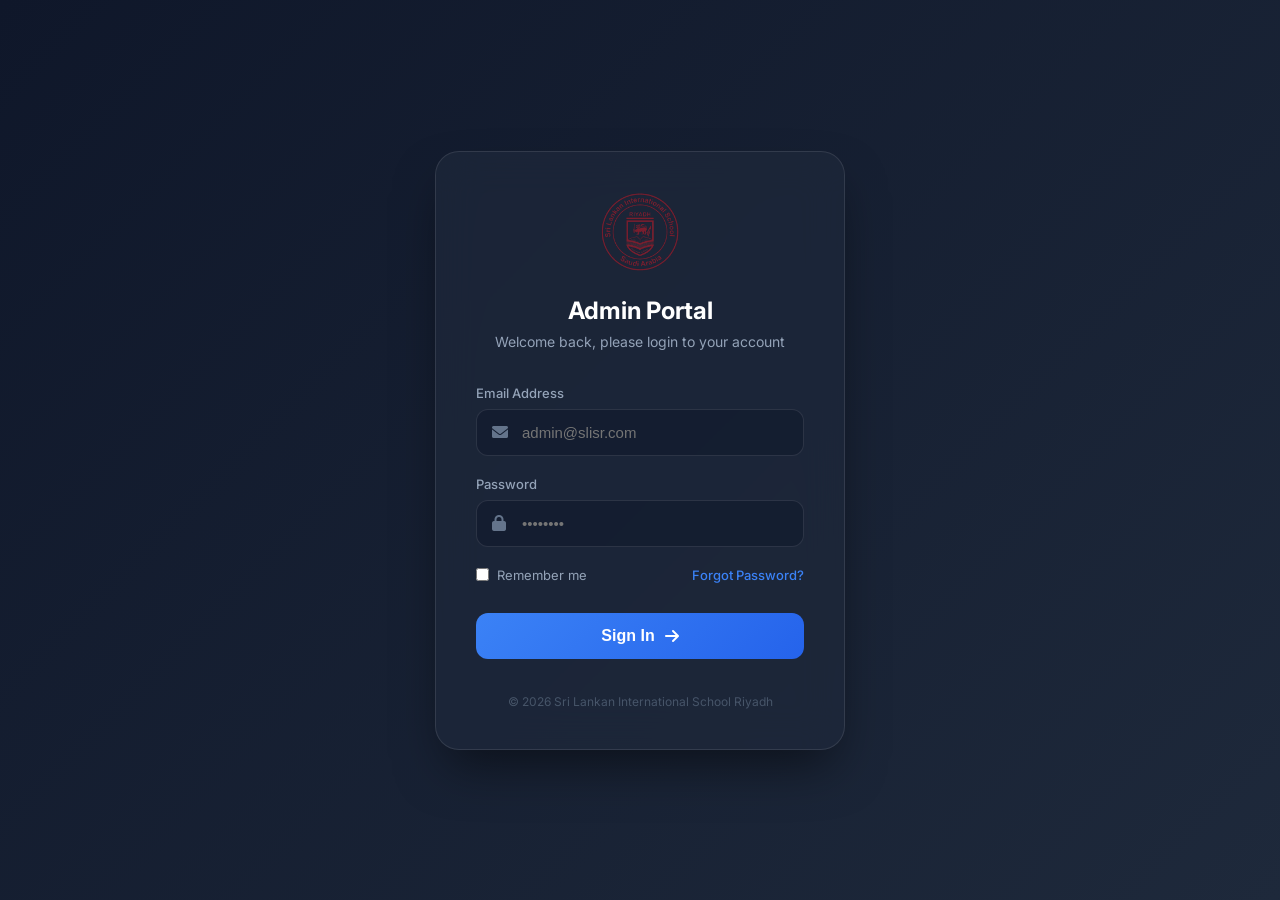
<file: admin-login.html>
<!DOCTYPE html>
<html lang="en">
<head>
    <meta charset="UTF-8">
    <meta name="viewport" content="width=device-width, initial-scale=1.0">
    <title>Admin Login - SLISR</title>
    <link rel="stylesheet" href="admin-login.css">
    <link rel="preconnect" href="https://fonts.googleapis.com">
    <link rel="preconnect" href="https://fonts.gstatic.com" crossorigin>
    <link href="https://fonts.googleapis.com/css2?family=Inter:wght@300;400;500;600;700&display=swap" rel="stylesheet">
    <link rel="stylesheet" href="https://cdnjs.cloudflare.com/ajax/libs/font-awesome/6.0.0/css/all.min.css">
    <link rel="stylesheet" href="mobile.css">
</head>
<body>
    <div class="login-container">
        <div class="login-card">
            <div class="login-header">
                <img src="school-logo.png" alt="SLISR Logo" class="login-logo">
                <h1>Admin Portal</h1>
                <p>Welcome back, please login to your account</p>
            </div>
            <form id="loginForm">
                <div class="form-group">
                    <label for="email">Email Address</label>
                    <div class="input-wrapper">
                        <i class="fas fa-envelope"></i>
                        <input type="email" id="email" placeholder="admin@slisr.com" required>
                    </div>
                </div>
                <div class="form-group">
                    <label for="password">Password</label>
                    <div class="input-wrapper">
                        <i class="fas fa-lock"></i>
                        <input type="password" id="password" placeholder="••••••••" required>
                    </div>
                </div>
                <div class="form-options">
                    <label class="remember-me">
                        <input type="checkbox"> Remember me
                    </label>
                    <a href="#" class="forgot-pwd">Forgot Password?</a>
                </div>
                <button type="submit" class="login-btn">
                    <span>Sign In</span>
                    <i class="fas fa-arrow-right"></i>
                </button>
            </form>
            <div class="login-footer">
                <p>&copy; 2026 Sri Lankan International School Riyadh</p>
            </div>
        </div>
    </div>
    <script src="admin-login.js"></script>
</body>
</html>
</file>
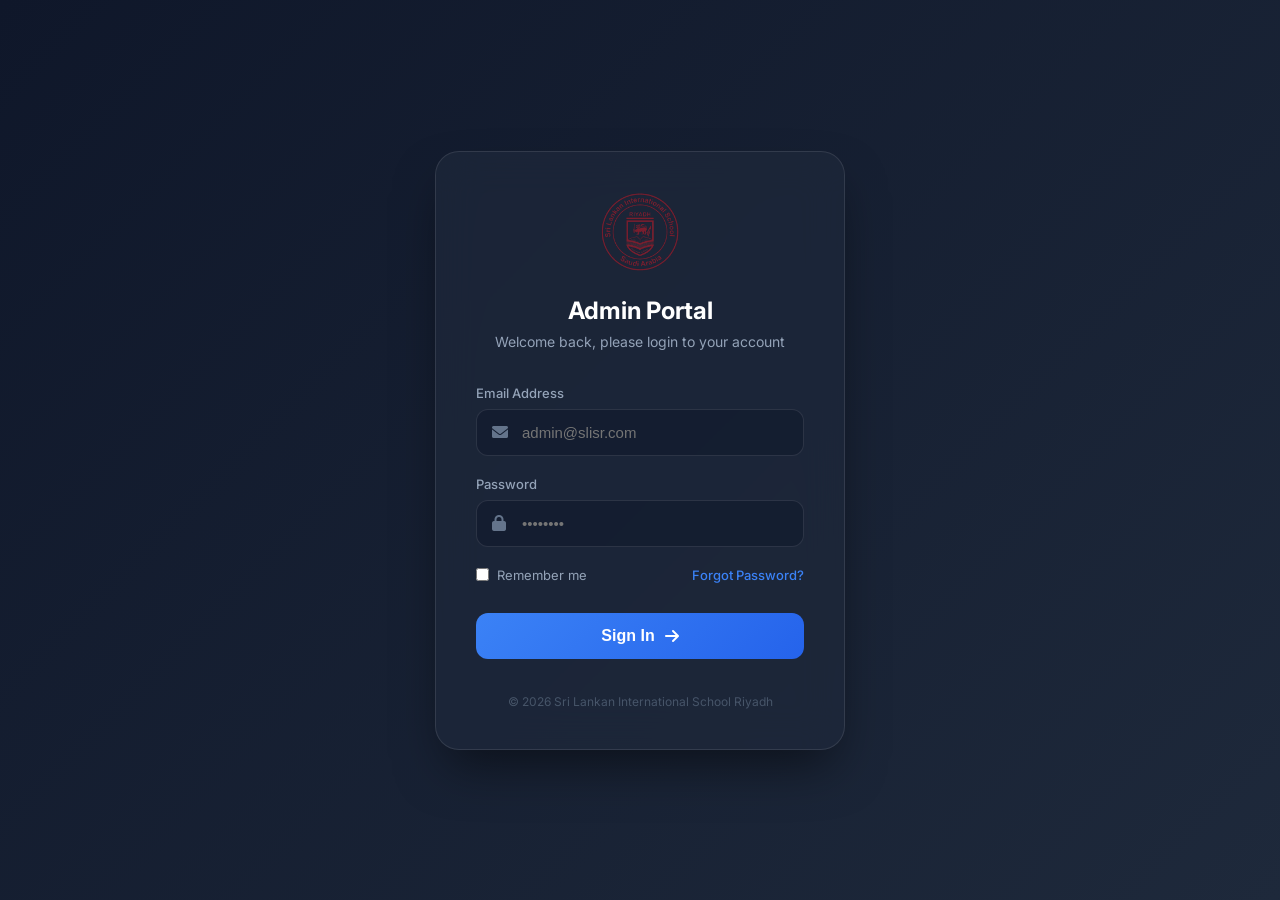
<file: admin.html>
<!DOCTYPE html>
<html lang="en">
<head>
    <meta charset="UTF-8">
    <meta name="viewport" content="width=device-width, initial-scale=1.0">
    <title>Dashboard - SLISR Admin</title>
    <link rel="stylesheet" href="admin.css?v=2">
    <link rel="preconnect" href="https://fonts.googleapis.com">
    <link rel="preconnect" href="https://fonts.gstatic.com" crossorigin>
    <link href="https://fonts.googleapis.com/css2?family=Inter:wght@300;400;500;600;700&display=swap" rel="stylesheet">
    <link rel="stylesheet" href="https://cdnjs.cloudflare.com/ajax/libs/font-awesome/6.0.0/css/all.min.css">
    <link rel="stylesheet" href="mobile.css">
    <!-- Microsoft OneDrive SDK -->
    <script type="text/javascript" src="https://js.live.net/v7.2/OneDrive.js"></script>
</head>
<body>
    <!-- Security Check Script -->
    <script>
        if (localStorage.getItem('adminLoggedIn') !== 'true') {
            window.location.href = 'admin-login.html';
        }
    </script>

    <div class="admin-layout">
        <!-- Sidebar -->
        <aside class="sidebar">
            <div class="sidebar-header">
                <img src="school-logo.png" alt="SLISR Logo" class="sidebar-logo">
                <div>
                    <span class="brand-text">SLISR Admin</span>
                    <span class="brand-sub">Management Portal</span>
                </div>
            </div>
            <nav class="sidebar-nav">
                <a href="#" class="nav-item active" data-section="overview">
                    <i class="fas fa-chart-line"></i>
                    <span>Overview</span>
                </a>
                
                <a href="#" class="nav-item" data-section="applications">
                    <i class="fas fa-file-signature"></i>
                    <span>Applications</span>
                    <span class="badge" id="appBadge" style="display:none;">0</span>
                </a>
                <a href="#" class="nav-item" data-section="messages">
                    <i class="fas fa-envelope"></i>
                    <span>Messages</span>
                    <span class="badge">3</span>
                </a>
                <a href="#" class="nav-item" data-section="academics">
                    <i class="fas fa-graduation-cap"></i>
                    <span>Academics</span>
                </a>
                <a href="#" class="nav-item" data-section="news">
                    <i class="fas fa-newspaper"></i>
                    <span>News & Events</span>
                </a>
                <a href="#" class="nav-item" data-section="gallery">
                    <i class="fas fa-images"></i>
                    <span>Gallery</span>
                </a>
            </nav>
            <div class="sidebar-footer">
                <a href="#" class="nav-item" id="logoutBtn" style="margin-bottom:0;">
                    <i class="fas fa-sign-out-alt"></i>
                    <span>Logout</span>
                </a>
            </div>
        </aside>

        <!-- Mobile Top Bar (visible only on mobile) -->
        <div class="admin-topbar" id="adminTopbar">
            <button class="admin-topbar-toggle" id="sidebarToggle" aria-label="Open Menu">
                <i class="fas fa-bars"></i>
            </button>
            <span class="admin-topbar-title">SLISR Admin</span>
        </div>
        <!-- Sidebar overlay for mobile -->
        <div id="sidebarOverlay" style="position:fixed;inset:0;background:rgba(0,0,0,0.5);z-index:1999;display:none;" onclick="closeSidebar()"></div>

        <!-- Main Content -->
        <main class="main-content">
            <header class="content-header">
                <div class="header-left">
                    <h1 id="sectionTitle">Dashboard Overview</h1>
                    <p id="sectionSubtitle">Welcome back, Admin! Here's what's happening today.</p>
                </div>
                <div class="header-right">
                    <button class="action-btn-primary" id="openNewsModalBtn">
                        <i class="fas fa-plus"></i>
                        <span>New Post</span>
                    </button>
                    <div class="user-profile">
                        <img src="https://ui-avatars.com/api/?name=Admin&background=0D8ABC&color=fff" alt="User">
                    </div>
                </div>
            </header>

            <!-- Overview Section -->
            <div id="overviewSection" class="dashboard-section active">
                <div class="stats-grid">
                    <div class="stat-card">
                        <div class="stat-icon blue">
                            <i class="fas fa-users"></i>
                        </div>
                        <div class="stat-details">
                            <h3>Total Visitors</h3>
                            <span class="number">1,284</span>
                            <span class="trend up"><i class="fas fa-arrow-up"></i> 12%</span>
                        </div>
                    </div>
                    <div class="stat-card">
                        <div class="stat-icon green">
                            <i class="fas fa-comment-alt"></i>
                        </div>
                        <div class="stat-details">
                            <h3>New Inquiries</h3>
                            <span class="number">12</span>
                            <span class="trend up"><i class="fas fa-arrow-up"></i> 5%</span>
                        </div>
                    </div>
                    <div class="stat-card">
                        <div class="stat-icon purple">
                            <i class="fas fa-calendar-check"></i>
                        </div>
                        <div class="stat-details">
                            <h3>Active Events</h3>
                            <span class="number">4</span>
                            <span class="trend-neutral">Same as last week</span>
                        </div>
                    </div>
                </div>

                <div class="recent-grid">
                    <div class="recent-card messages-preview">
                        <div class="card-header">
                            <h2>Recent Messages</h2>
                            <a href="#" onclick="switchSection('messages')" class="view-all">View All</a>
                        </div>
                        <div class="message-list-mini" id="miniMessageList">
                            <div class="empty-state">
                                <i class="fas fa-spinner fa-spin"></i>
                                <p>Loading activity...</p>
                            </div>
                        </div>
                    </div>
                    <div class="recent-card updates-preview">
                        <div class="card-header">
                            <h2>System Activity</h2>
                        </div>
                        <div class="activity-timeline">
                            <div class="timeline-item">
                                <span class="time">10:45 AM</span>
                                <p>Gallery updated with "International Day" photos</p>
                            </div>
                            <div class="timeline-item">
                                <span class="time">Yesterday</span>
                                <p>Fee structure for 2026 updated</p>
                            </div>
                        </div>
                    </div>
                </div>
            </div>

            <!-- Messages Section -->
            <div id="messagesSection" class="dashboard-section">
                <div class="messages-layout">
                    <div class="messages-sidebar">
                        <div class="search-box">
                            <i class="fas fa-search"></i>
                            <input type="text" placeholder="Search inquiries...">
                        </div>
                        <div class="inbox-list" id="inboxList">
                            <!-- Messages populated by JS -->
                        </div>
                    </div>
                    <div class="message-viewer" id="messageViewer">
                        <div class="viewer-empty">
                            <i class="fas fa-envelope-open"></i>
                            <p>Select a message to view details</p>
                        </div>
                    </div>
                </div>
            </div>

            
            <!-- Applications Section -->
            <div id="applicationsSection" class="dashboard-section">
                <div class="messages-layout">
                    <div class="messages-sidebar">
                        <div class="search-box">
                            <i class="fas fa-search"></i>
                            <input type="text" placeholder="Search applications...">
                        </div>
                        <div class="inbox-list" id="appList">
                            <!-- Populated by JS -->
                        </div>
                    </div>
                    <div class="message-viewer" id="appViewer">
                        <div class="viewer-empty">
                            <i class="fas fa-file-alt"></i>
                            <p>Select an application to review</p>
                        </div>
                    </div>
                </div>
            </div>

            <!-- Academics Section -->
            <div id="academicsSection" class="dashboard-section">
                <div class="cms-card">
                    <div class="card-header">
                        <h2>Tuition Fees Management</h2>
                        <button class="action-btn-primary" id="addFeeRowBtn">
                            <i class="fas fa-plus"></i> Add Row
                        </button>
                    </div>
                    <div class="table-container">
                        <table class="cms-table" id="feesTable">
                            <thead>
                                <tr>
                                    <th>Grade Level</th>
                                    <th>Admission Fee</th>
                                    <th>Tuition Fee (Annual)</th>
                                    <th>Actions</th>
                                </tr>
                            </thead>
                            <tbody id="feesTableBody">
                                <!-- Loaded from Firestore -->
                            </tbody>
                        </table>
                    </div>
                    <div class="card-footer">
                        <button class="save-btn" id="saveFeesBtn">
                            <i class="fas fa-save"></i> Save Changes
                        </button>
                    </div>
                </div>
            </div>

            <!-- News Section -->
            <div id="newsSection" class="dashboard-section">
                <div class="cms-card">
                    <div class="card-header">
                        <h2>Manage News & Events</h2>
                        <button class="action-btn-primary" onclick="document.getElementById('newsModal').style.display='block'">
                            <i class="fas fa-plus"></i> New Post
                        </button>
                    </div>
                    <div class="news-grid" id="newsManagerGrid">
                        <!-- Loaded from Firestore -->
                    </div>
                </div>
            </div>

            <!-- Gallery Section -->
            <div id="gallerySection" class="dashboard-section">
                <div class="cms-card">
                    <div class="card-header">
                        <h2>Gallery Management</h2>
                        <div class="header-actions" style="display: flex; gap: 8px; flex-wrap: wrap;">
                            <button class="action-btn-primary" id="localUploadBtn" style="background: #10b981; color: white; border: none;">
                                <i class="fas fa-folder-open"></i> Upload from Computer
                            </button>
                            <button class="action-btn-secondary" id="oneDriveBtn" style="background: #0078d4; color: white; border: none;">
                                <i class="fab fa-microsoft"></i> Link OneDrive
                            </button>
                            <button class="action-btn-primary" id="addPhotoBtn">
                                <i class="fas fa-link"></i> Add URL
                            </button>
                        </div>
                        <!-- Hidden file input for local images -->
                        <input type="file" id="galleryFileInput" accept="image/*" style="display:none;" multiple>
                    </div>
                    <div class="gallery-manager-grid" id="galleryManagerGrid">
                        <!-- Loaded from Firestore -->
                    </div>
                </div>
            </div>
        </main>
    </div>

    <!-- News Modal -->
    <div id="newsModal" class="modal">
        <div class="modal-content" style="max-width:680px;">
            <div class="modal-header">
                <div>
                    <h2>Publish News / Event</h2>
                    <p style="font-size:13px;color:#64748b;margin-top:4px;">This post will appear live on the website immediately.</p>
                </div>
                <span class="close" id="closeNewsModal">&times;</span>
            </div>
            <form id="newsForm">
                <div style="display:grid;grid-template-columns:1fr 1fr;gap:16px;">
                    <div class="form-group" style="grid-column:1/-1;">
                        <label for="newsTitle">Post Title *</label>
                        <input type="text" id="newsTitle" placeholder="e.g. Annual Sports Day 2026" required>
                    </div>
                    <div class="form-group">
                        <label for="newsCategory">Category *</label>
                        <select id="newsCategory">
                            <option value="Academic">📚 Academic</option>
                            <option value="Event">🎉 Event</option>
                            <option value="Update">📢 General Update</option>
                            <option value="Achievement">🏆 Achievement</option>
                            <option value="Holiday">📅 Holiday Notice</option>
                        </select>
                    </div>
                    <div class="form-group">
                        <label for="newsDate">Event Date</label>
                        <input type="date" id="newsDate">
                    </div>
                    <div class="form-group" style="grid-column:1/-1;">
                        <label for="newsImage">Cover Image URL <span style="color:#94a3b8;font-weight:400;">(optional)</span></label>
                        <input type="url" id="newsImage" placeholder="https://example.com/image.jpg">
                    </div>
                    <div class="form-group" style="grid-column:1/-1;">
                        <label for="newsDesc">Description *</label>
                        <textarea id="newsDesc" rows="5" placeholder="Write the full news or event details here..." required></textarea>
                    </div>
                </div>
                <div style="display:flex;justify-content:flex-end;gap:12px;margin-top:8px;">
                    <button type="button" id="cancelNewsBtn" style="padding:12px 24px;border:1px solid #e2e8f0;background:#fff;border-radius:10px;font-weight:600;cursor:pointer;font-family:Inter,sans-serif;">Cancel</button>
                    <button type="submit" class="save-btn" style="margin-top:0;">
                        <i class="fas fa-paper-plane"></i> Publish Post
                    </button>
                </div>
            </form>
        </div>
    </div>

    <script type="module" src="admin.js"></script>
</body>
</html>
</file>
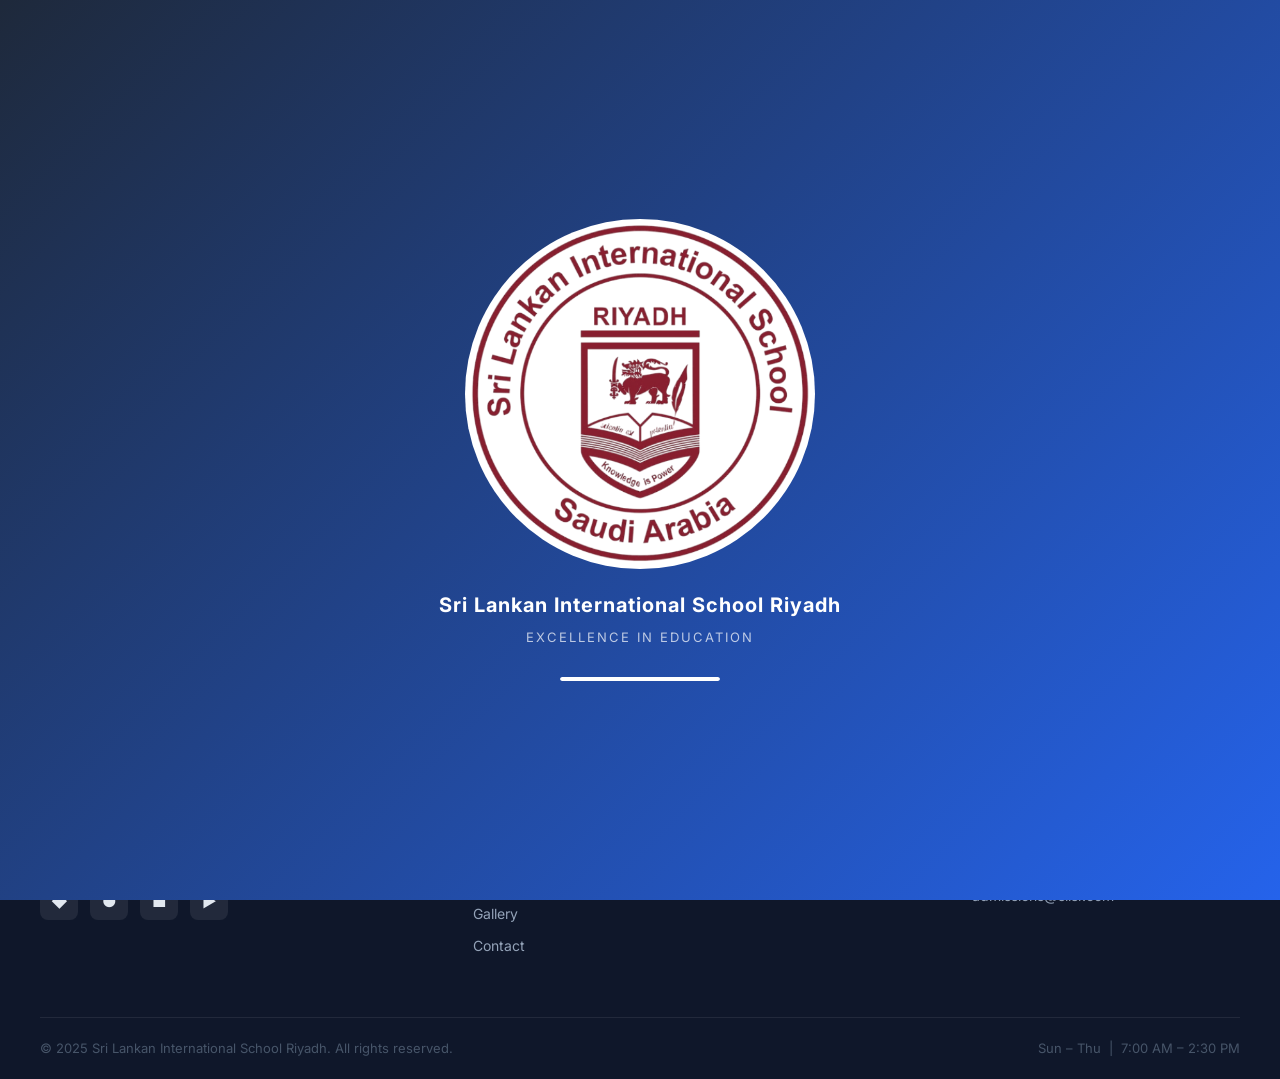
<file: under-construction.html>
<!DOCTYPE html>
<html lang="en">
<head>
    <meta charset="UTF-8">
    <meta name="viewport" content="width=device-width, initial-scale=1.0">
    <title>Coming Soon - Sri Lankan International School Riyadh</title>
    <link rel="stylesheet" href="index.css">
    <link href="https://fonts.googleapis.com/css2?family=Inter:wght@300;400;500;600;700&display=swap" rel="stylesheet">
    <style>
        .construction-hero {
            min-height: 60vh;
            display: flex;
            align-items: center;
            justify-content: center;
            text-align: center;
            padding: 100px 20px;
        }
        .construction-hero h1 { font-size: 48px; margin-bottom: 20px; color: #1e293b; }
        .construction-hero p { font-size: 20px; color: #64748b; max-width: 600px; margin: 0 auto 30px; }
        .return-home-btn { text-decoration: none; padding: 12px 30px; border-radius: 30px; display: inline-block; }
    </style>
    <link rel="stylesheet" href="mobile.css">
</head>
<body>
    <!-- Page Loader -->
    <div class="page-loader" id="pageLoader">
        <img src="school-logo.png" alt="SLISR" class="loader-logo">
        <div class="loader-name">Sri Lankan International School Riyadh</div>
        <div class="loader-tagline">Excellence in Education</div>
        <div class="loader-bar-wrap"><div class="loader-bar"></div></div>
    </div>
    <nav class="navbar">
        <div class="container">
            <div class="nav-wrapper">
                <div class="logo">
                    <img src="school-logo.png" alt="SLISR Logo" class="logo-img">
                </div>
                <div class="nav-links">
                    <a href="index.html">Home</a>
                    <a href="about.html">About</a>
                    <a href="academics.html">Academics</a>
                    <a href="admissions.html">Admissions</a>
                    <a href="campus-life.html">Campus Life</a>
                    <a href="gallery.html">Gallery</a>
                    <a href="contact.html">Contact</a>
                </div>
                <button class="enroll-btn" onclick="window.location.href='admissions.html'">Enroll Now</button>
            </div>
        </div>
    </nav>

    <section class="construction-hero">
        <div class="container">
            <h1>Coming Soon</h1>
            <p>We are actively working on this page to bring you more information. Please check back later!</p>
            <a href="index.html" class="btn btn-primary return-home-btn">Return Home</a>
        </div>
    </section>
    <!-- Footer -->
    <footer class="site-footer">
        <div class="footer-grid">
            <div class="footer-col footer-brand">
                <img src="school-logo.png" alt="SLISR Logo" class="footer-logo">
                <p>Providing quality British curriculum education to the Sri Lankan expatriate community in Riyadh since 1988.</p>
                <div class="footer-social">
                    <a href="#" aria-label="Facebook">&#9670;</a>
                    <a href="#" aria-label="Instagram">&#9679;</a>
                    <a href="#" aria-label="Twitter">&#9632;</a>
                    <a href="#" aria-label="YouTube">&#9654;</a>
                </div>
            </div>
            <div class="footer-col">
                <h4>Quick Links</h4>
                <ul>
                    <li><a href="index.html">Home</a></li>
                    <li><a href="about.html">About Us</a></li>
                    <li><a href="academics.html">Academics</a></li>
                    <li><a href="admissions.html">Admissions</a></li>
                    <li><a href="campus-life.html">Campus Life</a></li>
                    <li><a href="gallery.html">Gallery</a></li>
                    <li><a href="contact.html">Contact</a></li>
                </ul>
            </div>
            <div class="footer-col">
                <h4>Academics</h4>
                <ul>
                    <li><a href="academics.html">Curriculum</a></li>
                    <li><a href="admissions.html#tuition-fees">Tuition &amp; Fees</a></li>
                    <li><a href="admissions.html">Apply Now</a></li>
                    <li><a href="campus-life.html">Extracurriculars</a></li>
                    <li><a href="under-construction.html">Academic Calendar</a></li>
                </ul>
            </div>
            <div class="footer-col">
                <h4>Contact Us</h4>
                <div class="footer-contact-item">
                    <span class="icon">&#128205;</span>
                    <p>An Nasim Al Gharbi, Riyadh 14231, Kingdom of Saudi Arabia</p>
                </div>
                <div class="footer-contact-item">
                    <span class="icon">&#128222;</span>
                    <p>+966 11 234 5678<br>+966 11 234 5679</p>
                </div>
                <div class="footer-contact-item">
                    <span class="icon">&#9993;</span>
                    <p>info@slisr.com<br>admissions@slisr.com</p>
                </div>
            </div>
        </div>
        <div class="footer-bottom">
            <span>&copy; 2025 Sri Lankan International School Riyadh. All rights reserved.</span>
            <span>Sun &ndash; Thu &nbsp;|&nbsp; 7:00 AM &ndash; 2:30 PM</span>
        </div>
    </footer>
    <script>
        // Dismiss page loader after content loads
        window.addEventListener('load', function() {
            setTimeout(function() {
                var loader = document.getElementById('pageLoader');
                if (loader) { loader.classList.add('hidden'); }
            }, 1500);
        });
    </script>
</body>
</html>
</file>
<file: admin-login.css>
/* Admin Login Styles */
* {
    margin: 0;
    padding: 0;
    box-sizing: border-box;
}

body {
    font-family: 'Inter', sans-serif;
    background: linear-gradient(135deg, #0f172a 0%, #1e293b 100%);
    height: 100vh;
    display: flex;
    align-items: center;
    justify-content: center;
    color: #e2e8f0;
    overflow: hidden;
}

.login-container {
    width: 100%;
    max-width: 450px;
    padding: 20px;
}

.login-card {
    background: rgba(30, 41, 59, 0.7);
    -webkit-backdrop-filter: blur(20px);
    backdrop-filter: blur(20px);
    border: 1px solid rgba(255, 255, 255, 0.1);
    border-radius: 24px;
    padding: 40px;
    box-shadow: 0 25px 50px -12px rgba(0, 0, 0, 0.5);
}

.login-header {
    text-align: center;
    margin-bottom: 35px;
}

.login-logo {
    height: 80px;
    margin-bottom: 20px;

    opacity: 0.9;
}

.login-header h1 {
    font-size: 24px;
    font-weight: 700;
    margin-bottom: 8px;
    color: #fff;
}

.login-header p {
    color: #94a3b8;
    font-size: 14px;
}

.form-group {
    margin-bottom: 20px;
}

.form-group label {
    display: block;
    font-size: 13px;
    font-weight: 500;
    color: #94a3b8;
    margin-bottom: 8px;
}

.input-wrapper {
    position: relative;
}

.input-wrapper i {
    position: absolute;
    left: 16px;
    top: 50%;
    transform: translateY(-50%);
    color: #64748b;
    font-size: 16px;
}

.input-wrapper input {
    width: 100%;
    background: rgba(15, 23, 42, 0.5);
    border: 1px solid rgba(255, 255, 255, 0.1);
    border-radius: 12px;
    padding: 14px 16px 14px 45px;
    color: #fff;
    font-size: 15px;
    transition: all 0.3s ease;
}

.input-wrapper input:focus {
    outline: none;
    border-color: #3b82f6;
    background: rgba(15, 23, 42, 0.8);
    box-shadow: 0 0 0 4px rgba(59, 130, 246, 0.15);
}

.form-options {
    display: flex;
    justify-content: space-between;
    align-items: center;
    margin-bottom: 30px;
    font-size: 13px;
}

.remember-me {
    display: flex;
    align-items: center;
    gap: 8px;
    color: #94a3b8;
    cursor: pointer;
}

.forgot-pwd {
    color: #3b82f6;
    text-decoration: none;
    font-weight: 500;
}

.login-btn {
    width: 100%;
    background: linear-gradient(135deg, #3b82f6 0%, #2563eb 100%);
    color: #fff;
    border: none;
    padding: 14px;
    border-radius: 12px;
    font-size: 16px;
    font-weight: 600;
    cursor: pointer;
    display: flex;
    align-items: center;
    justify-content: center;
    gap: 10px;
    transition: all 0.3s ease;
}

.login-btn:hover {
    transform: translateY(-2px);
    box-shadow: 0 10px 20px -5px rgba(37, 99, 235, 0.4);
}

.login-footer {
    margin-top: 35px;
    text-align: center;
    color: #475569;
    font-size: 12px;
}
</file>
<file: mobile.css>
/* =====================================================
   SLISR — Global Mobile Stylesheet
   Applied on ALL pages. Covers 768px + 480px + 360px
   ===================================================== */

/* ── Universal box-model & overflow prevention ──────── */
*, *::before, *::after { box-sizing: border-box; }
html { -webkit-text-size-adjust: 100%; }
body { overflow-x: hidden; }
img, video, iframe { max-width: 100%; height: auto; }

/* ── Container safe zone on small screens ─────────────*/
.container,
.nav-container {
    padding-left: 16px;
    padding-right: 16px;
}

/* Home Page Specific Mobile Fixes */
@media (max-width: 768px) {
    .info-grid {
        grid-template-columns: 1fr !important;
        gap: 20px !important;
        display: grid !important;
    }
}

/* =====================================================
   NAVBAR  (all pages share this structure)
   ===================================================== */
@media (max-width: 768px) {
    /* Navbar base */
    .navbar { position: sticky; top: 0; z-index: 10000; }

    .nav-wrapper {
        position: relative;
        flex-wrap: nowrap;
        padding: 8px 16px;
        gap: 12px;
        z-index: 10001;
    }

    /* Logo sizing */
    .logo-img { height: 52px !important; width: auto; }

    /* Hide desktop links, show hamburger */
    .nav-links {
        display: none !important;
        position: absolute;
        top: 100%;
        left: 0; right: 0;
        background: #ffffff;
        flex-direction: column;
        gap: 0;
        box-shadow: 0 10px 30px rgba(0,0,0,0.15);
        z-index: 9999;
        padding: 12px 0 20px;
        border-top: 1px solid #f1f5f9;
        opacity: 0;
        transform: translateY(-10px);
        transition: opacity 0.3s ease, transform 0.3s ease;
        pointer-events: none;
    }

    .nav-links.active { 
        display: flex !important; 
        opacity: 1;
        transform: translateY(0);
        pointer-events: auto;
    }

    .nav-links a {
        padding: 14px 24px;
        border-bottom: 1px solid #f8fafc;
        font-size: 15px;
        width: 100%;
        display: block;
    }

    /* Move Enroll button inside the menu */
    .nav-links .enroll-btn { margin: 12px 24px 0; display: block; text-align: center; }

    /* Show hamburger */
    .mobile-menu-btn {
        display: flex !important;
        flex-direction: column;
        gap: 5px;
        cursor: pointer;
        padding: 10px;
        margin-left: auto;
        order: 3;
        z-index: 10002;
        background: transparent;
        border: none;
        outline: none;
    }

    .mobile-menu-btn span {
        width: 24px; height: 2.5px;
        background: #1e293b;
        border-radius: 3px;
        transition: 0.3s;
        display: block;
    }

    /* Enroll button in header – hide on mobile to save space */
    .nav-wrapper > .enroll-btn { display: none; }
}

/* =====================================================
   HERO SECTIONS
   ===================================================== */
@media (max-width: 768px) {
    .hero-section,
    .academics-hero,
    .admissions-hero,
    .campus-hero,
    .news-header {
        padding: 60px 16px 50px !important;
        min-height: auto !important;
        background-attachment: scroll !important;
    }

    .hero-title, .hero-title h1 {
        font-size: clamp(26px, 7vw, 38px) !important;
        line-height: 1.2 !important;
    }

    .hero-subtitle {
        font-size: 15px !important;
        line-height: 1.6 !important;
    }
}

@media (max-width: 480px) {
    .hero-title, .hero-title h1 {
        font-size: 26px !important;
    }
}

/* =====================================================
   SECTION TITLES & DESCRIPTIONS
   ===================================================== */
@media (max-width: 768px) {
    .section-title  { font-size: 26px !important; }
    .section-subtitle,
    .section-description { font-size: 15px !important; }
    section { padding: 50px 16px !important; }
    .content-section { padding: 60px 16px !important; }
}

/* =====================================================
   ABOUT PAGE
   ===================================================== */
@media (max-width: 768px) {
    /* Timeline → single column */
    .timeline::before { left: 0 !important; }

    .timeline-item {
        width: 100% !important;
        left: 0 !important;
        padding-left: 28px !important;
        padding-right: 0 !important;
        text-align: left !important;
        margin-bottom: 36px !important;
    }

    .timeline-item:nth-child(odd) .timeline-marker,
    .timeline-item:nth-child(even) .timeline-marker { left: -10px !important; right: auto !important; }

    .timeline-item:nth-child(odd)::after,
    .timeline-item:nth-child(even)::after {
        left: 28px !important; right: auto !important;
        top: -26px !important;
        font-size: 14px !important;
        text-align: left !important;
        width: auto !important;
    }

    /* Stats 2-col */
    .stats-grid { grid-template-columns: 1fr 1fr !important; gap: 24px !important; }
    .stat-number { font-size: 36px !important; }

    /* Mission/Vision cards stack */
    .mission-vision-grid { grid-template-columns: 1fr !important; gap: 20px !important; }

    /* Loader logo smaller on phone */
    .loader-logo { width: 140px !important; height: 140px !important; }
    .loader-bar { animation-duration: 0.8s !important; } /* Snap faster on phone */
}

@media (max-width: 480px) {
    .stats-grid { grid-template-columns: 1fr 1fr !important; gap: 16px !important; }
    .stat-number { font-size: 30px !important; }
}

/* =====================================================
   ACADEMICS PAGE
   ===================================================== */
@media (max-width: 768px) {
    .curriculum-grid {
        grid-template-columns: 1fr !important;
        gap: 18px !important;
    }

    .awards-showcase {
        flex-direction: column !important;
        align-items: stretch !important;
        gap: 18px !important;
    }

    .award-card, .premium-award {
        max-width: 100% !important;
        transform: none !important;
        min-height: auto !important;
    }

    .premium-award:hover,
    .award-card:hover { transform: translateY(-4px) !important; }

    .awards-title { font-size: 26px !important; }
    .awards-subtitle { font-size: 15px !important; }
}

@media (max-width: 480px) {
    .curriculum-card { padding: 28px 20px !important; }
}

/* =====================================================
   ADMISSIONS PAGE
   ===================================================== */
@media (max-width: 768px) {
    .fees-cards {
        grid-template-columns: 1fr !important;
        max-width: 420px !important;
        margin: 0 auto !important;
    }

    .fee-card.featured { transform: scale(1) !important; }
    .fee-card.featured.visible { transform: scale(1) !important; }
    .fee-amount { font-size: 32px !important; }

    .inquiry-wrapper {
        flex-direction: column !important;
        gap: 24px !important;
    }

    .inquiry-form-container {
        padding: 24px 20px !important;
    }

    .process-timeline::before { left: 20px !important; }
    .step-number { width: 42px !important; height: 42px !important; font-size: 18px !important; }
}

/* =====================================================
   CAMPUS LIFE PAGE
   ===================================================== */
@media (max-width: 768px) {
    .clubs-grid {
        grid-template-columns: 1fr 1fr !important;
        gap: 16px !important;
    }

    .club-card { padding: 24px 16px !important; }
    .club-icon { font-size: 36px !important; }

    .facilities-grid {
        grid-template-columns: 1fr !important;
        gap: 20px !important;
    }

    .facility-card { flex-direction: column !important; }
    .facility-image { width: 100% !important; height: 100px !important; font-size: 36px !important; }

    .testimonials-container { grid-template-columns: 1fr !important; }
    .testimonial-card { padding: 24px !important; }
}

@media (max-width: 480px) {
    .clubs-grid { grid-template-columns: 1fr !important; }
}

/* =====================================================
   NEWS & EVENTS PAGE
   ===================================================== */
@media (max-width: 768px) {
    .news-grid {
        grid-template-columns: 1fr !important;
        gap: 18px !important;
    }

    .news-filter {
        gap: 8px !important;
        margin-bottom: 32px !important;
    }

    .filter-btn { padding: 8px 14px !important; font-size: 12px !important; }

    .post-modal-body { padding: 20px !important; }
    .post-modal-title { font-size: 20px !important; }
    .post-modal-img { height: 180px !important; }
}

/* =====================================================
   GALLERY PAGE
   ===================================================== */
@media (max-width: 768px) {
    .gallery-grid { grid-template-columns: 1fr !important; gap: 16px !important; }
    .social-grid { grid-template-columns: 1fr !important; gap: 16px !important; }
    .hero-title { font-size: 30px !important; }
}

@media (max-width: 480px) {
    .gallery-filters { gap: 8px !important; }
}

/* =====================================================
   CONTACT PAGE
   ===================================================== */
@media (max-width: 900px) {
    .contact-wrapper,
    .contact-layout { flex-direction: column !important; gap: 24px !important; }

    .contact-info,
    .contact-form-container { width: 100% !important; }
}

@media (max-width: 600px) {
    .contact-card { padding: 20px !important; }
}

/* =====================================================
   FOOTER (shared across all pages)
   ===================================================== */
@media (max-width: 768px) {
    .footer-grid {
        grid-template-columns: 1fr 1fr !important;
        gap: 28px !important;
    }

    .footer-brand { grid-column: 1 / -1; }
    .footer-logo { height: 60px !important; }
}

@media (max-width: 480px) {
    .footer-grid { grid-template-columns: 1fr !important; gap: 24px !important; }
    .footer-bottom { flex-direction: column !important; text-align: center !important; gap: 6px !important; }
}

/* =====================================================
   ADMIN PANEL — Mobile
   ===================================================== */
@media (max-width: 768px) {
    /* Hide sidebar, show a top hamburger bar instead */
    .sidebar {
        transform: translateX(-100%);
        transition: transform 0.3s ease;
        z-index: 2000;
        box-shadow: 4px 0 30px rgba(0,0,0,0.3);
    }

    .sidebar.mobile-open { transform: translateX(0); }

    .main-content {
        margin-left: 0 !important;
        padding: 20px 16px !important;
    }

    /* Mobile toggle button */
    .admin-topbar {
        display: flex;
        align-items: center;
        gap: 14px;
        background: #0f172a;
        padding: 14px 16px;
        position: sticky;
        top: 0;
        z-index: 1000;
    }

    .admin-topbar-toggle {
        background: none;
        border: none;
        color: #fff;
        font-size: 22px;
        cursor: pointer;
        padding: 4px;
    }

    .admin-topbar-title {
        color: #fff;
        font-weight: 700;
        font-size: 16px;
    }

    /* Stats single col */
    .stats-grid { grid-template-columns: 1fr !important; gap: 16px !important; }

    /* Recent grid stack */
    .recent-grid { grid-template-columns: 1fr !important; gap: 16px !important; }

    /* Messages layout stack */
    .messages-layout {
        grid-template-columns: 1fr !important;
        height: auto !important;
        border-radius: 16px !important;
    }

    .messages-sidebar { max-height: 320px; }

    /* News grid single col */
    .news-grid,
    .gallery-manager-grid { grid-template-columns: 1fr !important; gap: 14px !important; }

    /* Fees table scrollable */
    .table-container { overflow-x: auto !important; }

    /* Content header */
    .content-header { flex-direction: column !important; align-items: flex-start !important; gap: 12px !important; }

    /* Modal full screen on mobile */
    .modal-content {
        margin: 0 !important;
        border-radius: 16px 16px 0 0 !important;
        position: fixed !important;
        bottom: 0 !important;
        left: 0 !important; right: 0 !important;
        max-width: 100% !important;
        max-height: 92vh !important;
        overflow-y: auto !important;
        padding: 24px 20px !important;
    }

    .modal {
        align-items: flex-end !important;
    }
}

@media (max-width: 480px) {
    .stat-card { padding: 18px !important; }
    .stat-details .number { font-size: 24px !important; }
    .recent-card, .cms-card { padding: 18px !important; }
}

/* =====================================================
   ENROLL PAGE
   ===================================================== */
@media (max-width: 768px) {
    .enroll-form-wrapper,
    .enrollment-card { padding: 24px 16px !important; }

    .form-row,
    .form-grid { grid-template-columns: 1fr !important; }
}

/* =====================================================
   UTILITY: Prevent horizontal scroll globally
   ===================================================== */
@media (max-width: 768px) {
    main, section, header, footer, nav, article { max-width: 100vw; }
}
</file>
<file: admin.css>
/* ============================================
   SLISR Admin Dashboard - Premium UI v3
   ============================================ */

/* CSS Variables */
:root {
    --sidebar-width: 270px;
    --primary: #2563eb;
    --primary-dark: #1d4ed8;
    --primary-glow: rgba(37, 99, 235, 0.25);
    --dark: #0f172a;
    --dark-2: #1e293b;
    --text-primary: #0f172a;
    --text-secondary: #64748b;
    --text-muted: #94a3b8;
    --border: rgba(0, 0, 0, 0.07);
    --surface: #ffffff;
    --bg: #f1f5f9;
    --success: #10b981;
    --danger: #ef4444;
    --warning: #f59e0b;
    --sidebar-text: rgba(255,255,255,0.7);
    --sidebar-text-active: #ffffff;
    --radius-sm: 10px;
    --radius-md: 16px;
    --radius-lg: 24px;
    --shadow-sm: 0 2px 8px rgba(0,0,0,0.06);
    --shadow-md: 0 8px 24px rgba(0,0,0,0.08);
    --shadow-lg: 0 20px 50px rgba(0,0,0,0.12);
}

/* Reset */
*, *::before, *::after {
    margin: 0; padding: 0;
    box-sizing: border-box;
}

body {
    font-family: 'Inter', -apple-system, BlinkMacSystemFont, sans-serif;
    background: var(--bg);
    color: var(--text-primary);
    overflow-x: hidden;
    line-height: 1.6;
}

/* ——— LAYOUT ——— */
.admin-layout {
    display: flex;
    min-height: 100vh;
}

.admin-topbar {
    display: none; /* Hidden on desktop by default */
}

/* ——— SIDEBAR ——— */
.sidebar {
    width: var(--sidebar-width);
    background: linear-gradient(180deg, #0f172a 0%, #1e293b 100%);
    color: #fff;
    position: fixed;
    height: 100vh;
    display: flex;
    flex-direction: column;
    z-index: 1001;
    transition: transform 0.3s cubic-bezier(0.4, 0, 0.2, 1);
    border-right: 1px solid rgba(255,255,255,0.04);
}

.sidebar::before {
    content: '';
    position: absolute;
    top: 0; left: 0; right: 0;
    height: 1px;
    background: linear-gradient(90deg, transparent, rgba(37, 99, 235, 0.5), transparent);
}

.sidebar-header {
    padding: 28px 24px;
    display: flex;
    align-items: center;
    gap: 14px;
    border-bottom: 1px solid rgba(255,255,255,0.06);
}

.sidebar-logo {
    height: 44px;
    width: 44px;
    object-fit: contain;
    border-radius: 10px;
    background: rgba(255,255,255,0.07);
    padding: 4px;
    flex-shrink: 0;
}

.brand-text {
    font-weight: 700;
    font-size: 16px;
    letter-spacing: 0.3px;
    color: #fff;
    line-height: 1.2;
}

.brand-sub {
    font-size: 11px;
    color: var(--text-muted);
    font-weight: 400;
    letter-spacing: 0.5px;
    display: block;
    margin-top: 2px;
}

.sidebar-nav {
    padding: 24px 12px;
    flex: 1;
    overflow-y: auto;
}

.nav-section-label {
    font-size: 10px;
    font-weight: 600;
    letter-spacing: 1.2px;
    text-transform: uppercase;
    color: rgba(255,255,255,0.25);
    padding: 16px 12px 8px;
}

.nav-item {
    display: flex;
    align-items: center;
    gap: 13px;
    padding: 12px 16px;
    color: var(--sidebar-text);
    text-decoration: none;
    border-radius: var(--radius-sm);
    margin-bottom: 4px;
    transition: all 0.25s ease;
    font-size: 14px;
    font-weight: 500;
    position: relative;
    cursor: pointer;
}

.nav-item i {
    font-size: 16px;
    width: 20px;
    text-align: center;
    flex-shrink: 0;
    opacity: 0.7;
    transition: opacity 0.2s ease;
}

.nav-item:hover {
    background: rgba(255,255,255,0.06);
    color: var(--sidebar-text-active);
    transform: translateX(3px);
}

.nav-item:hover i { opacity: 1; }

.nav-item.active {
    background: linear-gradient(135deg, rgba(37,99,235,0.3) 0%, rgba(37,99,235,0.15) 100%);
    color: var(--sidebar-text-active);
    border: 1px solid rgba(37,99,235,0.25);
}

.nav-item.active i { opacity: 1; color: #60a5fa; }

.nav-item.active::before {
    content: '';
    position: absolute;
    left: 0; top: 50%;
    transform: translateY(-50%);
    width: 3px; height: 20px;
    background: linear-gradient(180deg, #60a5fa, #2563eb);
    border-radius: 0 4px 4px 0;
}

.badge {
    background: #ef4444;
    color: #fff;
    font-size: 10px;
    font-weight: 700;
    padding: 2px 7px;
    border-radius: 20px;
    margin-left: auto;
    min-width: 20px;
    text-align: center;
    animation: badgePop 0.3s ease;
}

@keyframes badgePop {
    0% { transform: scale(0); }
    70% { transform: scale(1.2); }
    100% { transform: scale(1); }
}

.nav-divider {
    height: 1px;
    background: rgba(255,255,255,0.06);
    margin: 12px 12px;
}

.sidebar-footer {
    padding: 16px 12px;
    border-top: 1px solid rgba(255,255,255,0.06);
}

/* ——— MAIN CONTENT ——— */
.main-content {
    flex: 1;
    margin-left: var(--sidebar-width);
    padding: 36px 40px;
    min-height: 100vh;
}

/* ——— CONTENT HEADER ——— */
.content-header {
    display: flex;
    justify-content: space-between;
    align-items: center;
    margin-bottom: 36px;
    padding-bottom: 24px;
    border-bottom: 1px solid var(--border);
}

.header-left h1 {
    font-size: 26px;
    font-weight: 700;
    color: var(--text-primary);
    margin-bottom: 4px;
    letter-spacing: -0.3px;
}

.header-left p {
    color: var(--text-secondary);
    font-size: 14px;
}

.header-right {
    display: flex;
    align-items: center;
    gap: 16px;
}

/* ——— BUTTONS ——— */
.action-btn-primary {
    background: linear-gradient(135deg, var(--primary) 0%, var(--primary-dark) 100%);
    color: #fff;
    border: none;
    padding: 11px 22px;
    border-radius: var(--radius-sm);
    font-weight: 600;
    font-size: 14px;
    display: flex;
    align-items: center;
    gap: 8px;
    cursor: pointer;
    box-shadow: 0 4px 14px var(--primary-glow);
    transition: all 0.25s ease;
    font-family: 'Inter', sans-serif;
}

.action-btn-primary:hover {
    transform: translateY(-2px);
    box-shadow: 0 8px 20px var(--primary-glow);
}

.action-btn-primary:active {
    transform: translateY(0);
}

.save-btn {
    background: linear-gradient(135deg, var(--primary) 0%, var(--primary-dark) 100%);
    color: #fff;
    border: none;
    padding: 12px 28px;
    border-radius: var(--radius-sm);
    font-weight: 600;
    cursor: pointer;
    transition: all 0.25s ease;
    box-shadow: 0 4px 14px var(--primary-glow);
    font-family: 'Inter', sans-serif;
    font-size: 14px;
}

.save-btn:hover {
    transform: translateY(-2px);
    box-shadow: 0 8px 20px var(--primary-glow);
}

.action-btn, .btn-delete {
    padding: 7px 14px;
    border-radius: 8px;
    font-size: 13px;
    font-weight: 600;
    cursor: pointer;
    border: none;
    transition: all 0.2s ease;
    font-family: 'Inter', sans-serif;
}

.btn-delete {
    background: #fef2f2;
    color: var(--danger);
}

.btn-delete:hover {
    background: #fee2e2;
    transform: scale(1.05);
}

.reply-btn {
    background: var(--dark-2);
    color: #fff;
    border: none;
    padding: 10px 20px;
    border-radius: var(--radius-sm);
    font-weight: 600;
    font-size: 13px;
    cursor: pointer;
    display: inline-flex;
    align-items: center;
    gap: 8px;
    transition: all 0.25s ease;
}

.reply-btn:hover {
    background: var(--dark);
    transform: translateY(-1px);
}

.archive-btn {
    background: #f1f5f9;
    color: #475569;
    border: none;
    padding: 10px 20px;
    border-radius: var(--radius-sm);
    font-weight: 600;
    cursor: pointer;
    font-family: 'Inter', sans-serif;
}

/* ——— USER PROFILE AVATAR ——— */
.user-profile img {
    width: 42px;
    height: 42px;
    border-radius: var(--radius-sm);
    cursor: pointer;
    border: 2px solid #fff;
    box-shadow: var(--shadow-sm);
    transition: transform 0.2s ease;
}

.user-profile img:hover { transform: scale(1.06); }

/* ——— DASHBOARD SECTIONS ——— */
.dashboard-section { display: none; }
.dashboard-section.active { display: block; animation: sectionFadeIn 0.35s ease; }

@keyframes sectionFadeIn {
    from { opacity: 0; transform: translateY(8px); }
    to { opacity: 1; transform: translateY(0); }
}

/* ——— STATS GRID ——— */
.stats-grid {
    display: grid;
    grid-template-columns: repeat(auto-fit, minmax(240px, 1fr));
    gap: 24px;
    margin-bottom: 32px;
}

.stat-card {
    background: var(--surface);
    padding: 26px;
    border-radius: var(--radius-md);
    display: flex;
    align-items: center;
    gap: 20px;
    box-shadow: var(--shadow-sm);
    border: 1px solid var(--border);
    transition: all 0.35s cubic-bezier(0.175, 0.885, 0.32, 1.275);
    cursor: default;
}

.stat-card:hover {
    transform: translateY(-6px);
    box-shadow: var(--shadow-lg);
    border-color: rgba(37,99,235,0.12);
}

.stat-icon {
    width: 56px; height: 56px;
    border-radius: 14px;
    display: flex;
    align-items: center;
    justify-content: center;
    font-size: 22px;
    flex-shrink: 0;
}

.stat-icon.blue  { background: linear-gradient(135deg, #dbeafe, #eff6ff); color: #2563eb; }
.stat-icon.green { background: linear-gradient(135deg, #d1fae5, #ecfdf5); color: #10b981; }
.stat-icon.purple{ background: linear-gradient(135deg, #ede9fe, #f5f3ff); color: #7c3aed; }
.stat-icon.orange{ background: linear-gradient(135deg, #fef3c7, #fffbeb); color: #d97706; }

.stat-details h3 {
    font-size: 13px;
    color: var(--text-secondary);
    font-weight: 500;
    margin-bottom: 6px;
    text-transform: uppercase;
    letter-spacing: 0.5px;
}

.stat-details .number {
    font-size: 28px;
    font-weight: 800;
    color: var(--text-primary);
    display: block;
    letter-spacing: -0.5px;
    line-height: 1;
    margin-bottom: 6px;
}

.trend, .trend-neutral {
    font-size: 12px;
    display: inline-flex;
    align-items: center;
    gap: 4px;
    font-weight: 600;
}

.trend.up { color: var(--success); }
.trend.down { color: var(--danger); }
.trend-neutral { color: var(--text-muted); }

/* ——— RECENT GRID ——— */
.recent-grid {
    display: grid;
    grid-template-columns: 2fr 1fr;
    gap: 24px;
}

/* ——— CARDS (shared) ——— */
.recent-card, .cms-card {
    background: var(--surface);
    border-radius: var(--radius-md);
    padding: 28px;
    box-shadow: var(--shadow-sm);
    border: 1px solid var(--border);
    transition: box-shadow 0.3s ease;
}

.recent-card:hover, .cms-card:hover {
    box-shadow: var(--shadow-md);
}

.cms-card { margin-bottom: 28px; }

.card-header {
    display: flex;
    justify-content: space-between;
    align-items: center;
    margin-bottom: 24px;
}

.card-header h2 {
    font-size: 17px;
    font-weight: 700;
    color: var(--text-primary);
}

.card-footer {
    padding-top: 20px;
    border-top: 1px solid var(--border);
    display: flex;
    justify-content: flex-end;
    gap: 12px;
}

.view-all {
    color: var(--primary);
    text-decoration: none;
    font-size: 13px;
    font-weight: 600;
    transition: opacity 0.2s;
}

.view-all:hover { opacity: 0.7; }

/* ——— EMPTY STATE ——— */
.empty-state {
    text-align: center;
    padding: 50px 20px;
    color: var(--text-muted);
}

.empty-state i {
    font-size: 40px;
    margin-bottom: 12px;
    display: block;
    opacity: 0.35;
}

.empty-state p { font-size: 14px; }

/* ——— ACTIVITY TIMELINE ——— */
.activity-timeline {
    position: relative;
    padding-left: 22px;
}

.activity-timeline::before {
    content: '';
    position: absolute;
    left: 4px; top: 6px; bottom: 6px;
    width: 2px;
    background: linear-gradient(180deg, var(--primary), transparent);
    border-radius: 2px;
    opacity: 0.3;
}

.timeline-item {
    margin-bottom: 20px;
    position: relative;
}

.timeline-item::before {
    content: '';
    position: absolute;
    left: -22px; top: 6px;
    width: 8px; height: 8px;
    border-radius: 50%;
    background: var(--primary);
    opacity: 0.5;
    border: 2px solid #fff;
    box-shadow: 0 0 0 2px rgba(37,99,235,0.2);
}

.timeline-item .time {
    display: block;
    font-size: 11px;
    color: var(--text-muted);
    margin-bottom: 2px;
    font-weight: 500;
}

.timeline-item p {
    font-size: 13px;
    color: #475569;
    line-height: 1.5;
}

/* ——— MINI MESSAGE ITEMS ——— */

.mini-msg-item {
    padding: 14px 0;
    border-bottom: 1px solid #f8fafc;
    display: flex;
    align-items: center;
    gap: 14px;
    cursor: pointer;
    transition: background 0.2s;
    border-radius: 8px;
    padding: 12px;
}

.mini-msg-item:hover { background: #f8fafc; }

.msg-dot {
    width: 8px; height: 8px;
    background: var(--primary);
    border-radius: 50%;
    flex-shrink: 0;
    box-shadow: 0 0 6px var(--primary-glow);
}

.msg-content { flex: 1; overflow: hidden; }
.msg-content strong { font-size: 13px; font-weight: 600; display: block; color: var(--text-primary); }
.msg-content p { font-size: 12px; color: var(--text-secondary); overflow: hidden; text-overflow: ellipsis; white-space: nowrap; }
.msg-time { font-size: 11px; color: var(--text-muted); flex-shrink: 0; }

/* ——— MESSAGES LAYOUT ——— */
.messages-layout {
    display: grid;
    grid-template-columns: 320px 1fr;
    background: var(--surface);
    border-radius: var(--radius-lg);
    height: calc(100vh - 220px);
    overflow: hidden;
    box-shadow: var(--shadow-md);
    border: 1px solid var(--border);
}

.messages-sidebar {
    border-right: 1px solid var(--border);
    display: flex;
    flex-direction: column;
    background: #fcfcfe;
}

.search-box {
    padding: 18px;
    position: relative;
    border-bottom: 1px solid var(--border);
}

.search-box i {
    position: absolute;
    left: 33px; top: 50%;
    transform: translateY(-50%);
    color: var(--text-muted);
    font-size: 14px;
}

.search-box input {
    width: 100%;
    padding: 10px 12px 10px 36px;
    border-radius: 8px;
    border: 1px solid #e2e8f0;
    background: #fff;
    font-size: 13px;
    transition: border-color 0.2s;
    font-family: 'Inter', sans-serif;
}

.search-box input:focus {
    outline: none;
    border-color: var(--primary);
    box-shadow: 0 0 0 3px var(--primary-glow);
}

.inbox-list {
    flex: 1;
    overflow-y: auto;
}

.inbox-list::-webkit-scrollbar { width: 4px; }
.inbox-list::-webkit-scrollbar-track { background: transparent; }
.inbox-list::-webkit-scrollbar-thumb { background: #e2e8f0; border-radius: 4px; }

.inbox-item {
    padding: 18px 20px;
    border-bottom: 1px solid var(--border);
    cursor: pointer;
    transition: all 0.2s ease;
    position: relative;
}

.inbox-item:hover { background: #f8fafc; }

.inbox-item.active {
    background: #eff6ff;
    border-left: 3px solid var(--primary);
}

.inbox-item.unread::before {
    content: '';
    position: absolute;
    left: 8px; top: 50%;
    transform: translateY(-50%);
    width: 6px; height: 6px;
    border-radius: 50%;
    background: var(--primary);
}

.inbox-item.unread h4 { font-weight: 800; }

.inbox-item .msg-top,
.inbox-item .item-header {
    display: flex;
    justify-content: space-between;
    margin-bottom: 4px;
}

.inbox-item h4 {
    font-size: 14px;
    font-weight: 600;
    color: var(--text-primary);
}

.inbox-item .msg-time,
.inbox-item .time {
    font-size: 11px;
    color: var(--text-muted);
    flex-shrink: 0;
}

.inbox-item .msg-subject,
.inbox-item .item-subject {
    font-size: 12px;
    color: var(--primary);
    margin-bottom: 3px;
    font-weight: 600;
}

.inbox-item .msg-preview,
.inbox-item .item-preview {
    font-size: 12px;
    color: var(--text-secondary);
    white-space: nowrap;
    overflow: hidden;
    text-overflow: ellipsis;
}

/* ——— MESSAGE VIEWER ——— */
.message-viewer {
    display: flex;
    flex-direction: column;
    padding: 32px;
    overflow-y: auto;
}

.message-viewer::-webkit-scrollbar { width: 4px; }
.message-viewer::-webkit-scrollbar-thumb { background: #e2e8f0; border-radius: 4px; }

.viewer-empty {
    margin: auto;
    text-align: center;
    color: var(--text-muted);
}

.viewer-empty i { font-size: 56px; margin-bottom: 16px; display: block; opacity: 0.2; }
.viewer-empty p { font-size: 15px; }

.view-header {
    border-bottom: 1px solid var(--border);
    padding-bottom: 24px;
    margin-bottom: 28px;
    display: flex;
    justify-content: space-between;
    align-items: flex-start;
    gap: 16px;
}

.user-info-large {
    display: flex;
    gap: 18px;
    align-items: center;
}

.avatar-large {
    width: 56px; height: 56px;
    border-radius: 14px;
    object-fit: cover;
}

.user-meta h2 { font-size: 20px; font-weight: 700; margin-bottom: 4px; }
.user-meta p { font-size: 13px; color: var(--text-secondary); }

.view-body {
    flex: 1;
    font-size: 15px;
    line-height: 1.8;
    color: #334155;
}

.view-body h3 { margin-bottom: 14px; color: var(--text-primary); font-size: 17px; }

/* ——— TABLE ——— */
.table-container {
    overflow-x: auto;
    margin-top: 8px;
    border-radius: var(--radius-sm);
    border: 1px solid var(--border);
}

.cms-table {
    width: 100%;
    border-collapse: collapse;
    text-align: left;
}

.cms-table th {
    background: #f8fafc;
    padding: 14px 18px;
    font-size: 12px;
    font-weight: 700;
    color: var(--text-secondary);
    text-transform: uppercase;
    letter-spacing: 0.6px;
    border-bottom: 1px solid var(--border);
}

.cms-table td {
    padding: 14px 18px;
    border-bottom: 1px solid #f8fafc;
    font-size: 14px;
}

.cms-table tr:last-child td { border-bottom: none; }
.cms-table tr:hover td { background: #f8fafc; }

.cms-table input {
    width: 100%;
    padding: 8px 12px;
    border: 1px solid #e2e8f0;
    border-radius: 8px;
    font-family: inherit;
    font-size: 14px;
    transition: border-color 0.2s ease;
}

.cms-table input:focus {
    outline: none;
    border-color: var(--primary);
    box-shadow: 0 0 0 3px var(--primary-glow);
}

/* ——— NEWS & GALLERY GRIDS ——— */
.news-grid {
    display: grid;
    grid-template-columns: repeat(auto-fill, minmax(280px, 1fr));
    gap: 20px;
    margin-top: 8px;
}

.gallery-manager-grid {
    display: grid;
    grid-template-columns: repeat(auto-fill, minmax(220px, 1fr));
    gap: 16px;
    margin-top: 8px;
}

.news-item-card {
    background: #f8fafc;
    border-radius: var(--radius-md);
    padding: 22px;
    border: 1px solid var(--border);
    transition: all 0.3s ease;
}

.news-item-card:hover {
    transform: translateY(-4px);
    box-shadow: var(--shadow-md);
    border-color: rgba(37,99,235,0.12);
}

.news-item-card h4 {
    margin-bottom: 8px;
    color: var(--text-primary);
    font-size: 15px;
    line-height: 1.4;
}

.news-item-card p {
    font-size: 13px;
    color: var(--text-secondary);
    margin-bottom: 16px;
    line-height: 1.6;
}

.gallery-item-card {
    background: #f8fafc;
    border-radius: var(--radius-md);
    overflow: hidden;
    border: 1px solid var(--border);
    transition: all 0.3s ease;
    position: relative;
    group: true;
}

.gallery-item-card:hover {
    transform: translateY(-4px);
    box-shadow: var(--shadow-md);
}

.gallery-item-card img {
    width: 100%;
    height: 160px;
    object-fit: cover;
    display: block;
    transition: transform 0.4s ease;
}

.gallery-item-card:hover img { transform: scale(1.05); }

.gallery-item-info {
    padding: 14px;
    display: flex;
    justify-content: flex-end;
}

.card-actions {
    display: flex;
    gap: 8px;
    margin-top: 4px;
}

/* ——— BADGE variants ——— */
.badge.blue { background: #dbeafe; color: var(--primary); font-size: 11px; font-weight: 700; padding: 4px 10px; border-radius: 20px; display: inline-block; margin-bottom: 10px; }

/* ——— MODAL ——— */
.modal {
    display: none;
    position: fixed;
    z-index: 9000;
    inset: 0;
    background: rgba(15, 23, 42, 0.65);
    backdrop-filter: blur(5px);
    -webkit-backdrop-filter: blur(5px);
    align-items: center;
    justify-content: center;
}

.modal[style*="block"] {
    display: flex !important;
}

.modal-content {
    background: #fff;
    padding: 40px;
    border-radius: var(--radius-lg);
    width: 100%;
    max-width: 580px;
    box-shadow: 0 30px 70px rgba(0,0,0,0.35);
    animation: modalPop 0.4s cubic-bezier(0.175, 0.885, 0.32, 1.275) forwards;
    margin: 20px;
}

@keyframes modalPop {
    from { transform: scale(0.92) translateY(20px); opacity: 0; }
    to { transform: scale(1) translateY(0); opacity: 1; }
}

.modal-header {
    display: flex;
    justify-content: space-between;
    align-items: center;
    margin-bottom: 28px;
}

.modal-header h2 { font-size: 20px; font-weight: 700; }

.close {
    font-size: 26px;
    cursor: pointer;
    color: var(--text-muted);
    transition: color 0.2s ease;
    line-height: 1;
}

.close:hover { color: var(--danger); }

/* ——— FORM STYLES ——— */
.form-group { margin-bottom: 20px; }

.form-group label {
    display: block;
    font-size: 13px;
    font-weight: 600;
    color: var(--text-secondary);
    margin-bottom: 8px;
    text-transform: uppercase;
    letter-spacing: 0.5px;
}

.form-group input,
.form-group select,
.form-group textarea {
    width: 100%;
    padding: 12px 14px;
    border: 1px solid #e2e8f0;
    border-radius: var(--radius-sm);
    font-size: 14px;
    font-family: 'Inter', sans-serif;
    color: var(--text-primary);
    background: #fff;
    transition: all 0.25s ease;
    line-height: 1.5;
}

.form-group input:focus,
.form-group select:focus,
.form-group textarea:focus {
    outline: none;
    border-color: var(--primary);
    box-shadow: 0 0 0 3px var(--primary-glow);
}

.form-group textarea { resize: vertical; }

/* ——— SCROLLBAR GLOBAL ——— */
::-webkit-scrollbar { width: 6px; }
::-webkit-scrollbar-track { background: transparent; }
::-webkit-scrollbar-thumb { background: #cbd5e1; border-radius: 6px; }
::-webkit-scrollbar-thumb:hover { background: #94a3b8; }

/* ——— RESPONSIVE ——— */
@media (max-width: 1200px) {
    .recent-grid { grid-template-columns: 1fr; }
}

@media (max-width: 768px) {
    .main-content { margin-left: 0; padding: 24px 20px; }
    .sidebar { transform: translateX(-100%); }
    .sidebar.open { transform: translateX(0); }
    .messages-layout { grid-template-columns: 1fr; height: auto; }
    .content-header { flex-direction: column; align-items: flex-start; gap: 16px; }
    .stats-grid { grid-template-columns: 1fr; }
}
</file>
<file: index.css>
/* Global Styles */
* {
    margin: 0;
    padding: 0;
    box-sizing: border-box;
}

body {
    font-family: 'Inter', -apple-system, BlinkMacSystemFont, 'Segoe UI', Roboto, sans-serif;
    line-height: 1.6;
    color: #333;
    background-color: #fff;
    overflow-x: hidden;
}

.container {
    max-width: 1200px;
    margin: 0 auto;
    padding: 0 20px;
}

/* Navigation */
.navbar {
    background: rgba(255, 255, 255, 0.9);
    -webkit-backdrop-filter: blur(10px);
    backdrop-filter: blur(10px);
    box-shadow: 0 4px 30px rgba(0, 0, 0, 0.05);
    border-bottom: 1px solid rgba(255, 255, 255, 0.3);
    position: sticky;
    top: 0;
    z-index: 1000;
}

.nav-wrapper {
    display: flex;
    justify-content: space-between;
    align-items: center;
    padding: 5px 0;
}

.logo-img {
    height: 70px;
    width: auto;
    transition: transform 0.3s ease;
}

.logo-img:hover {
    transform: scale(1.05);
}

.nav-links {
    display: flex;
    gap: 30px;
    align-items: center;
}

.nav-links a {
    color: #1e293b;
    text-decoration: none;
    font-weight: 500;
    font-size: 14px;
    letter-spacing: 0.5px;
    transition: all 0.3s ease;
    position: relative;
}

.nav-links a:hover,
.nav-links a.active {
    color: #2563eb;
}

.nav-links a.active::after {
    content: '';
    position: absolute;
    bottom: -5px;
    left: 0;
    width: 100%;
    height: 2px;
    background: #2563eb;
}

.enroll-btn {
    background: linear-gradient(135deg, #1e293b 0%, #334155 100%);
    color: #fff;
    border: none;
    padding: 12px 28px;
    border-radius: 50px;
    font-weight: 600;
    font-size: 14px;
    cursor: pointer;
    transition: all 0.3s ease;
    font-family: 'Inter', sans-serif;
    box-shadow: 0 4px 15px rgba(30, 41, 59, 0.2);
}

.enroll-btn:hover {
    background: #334155;
    transform: translateY(-2px);
    box-shadow: 0 4px 12px rgba(30, 41, 59, 0.3);
}

.mobile-menu-btn {
    display: none;
    flex-direction: column;
    gap: 5px;
    cursor: pointer;
}

.mobile-menu-btn span {
    width: 25px;
    height: 3px;
    background: #333;
    transition: 0.3s;
}

/* Hero Section */
.hero-section {
    background: linear-gradient(rgba(15, 23, 42, 0.7), rgba(15, 23, 42, 0.4)), url('hero-background.jpg');
    background-size: cover;
    background-position: center;
    background-attachment: fixed; /* Creates a premium parallax feel */
    min-height: 600px;
    display: flex;
    align-items: center;
    justify-content: center;
    position: relative;
    overflow: hidden;
    padding: 100px 20px;
}

.hero-section::before {
    content: '';
    position: absolute;
    top: 0;
    left: 0;
    right: 0;
    bottom: 0;
    background-image:
        linear-gradient(rgba(255, 255, 255, 0.05) 1px, transparent 1px),
        linear-gradient(90deg, rgba(255, 255, 255, 0.05) 1px, transparent 1px);
    background-size: 60px 60px;
    opacity: 0.3;
}

.hero-overlay {
    position: relative;
    z-index: 1;
    width: 100%;
    max-width: 1000px;
    margin: 0 auto;
}

.hero-content {
    text-align: left;
    color: #fff;
    animation: fadeInSlideUp 1s ease-out;
}

@keyframes fadeInSlideUp {
    from { opacity: 0; transform: translateY(30px); }
    to { opacity: 1; transform: translateY(0); }
}

.hero-title {
    font-size: 56px;
    font-weight: 800;
    color: #fff;
    margin-bottom: 24px;
    line-height: 1.1;
    text-shadow: 0 4px 12px rgba(0, 0, 0, 0.4);
}
    animation: fadeInUp 0.8s ease;
}

.hero-description {
    font-size: 20px;
    color: rgba(255, 255, 255, 0.95);
    font-weight: 400;
    line-height: 1.6;
    margin-bottom: 40px;
    max-width: 700px;
    text-shadow: 0 2px 4px rgba(0,0,0,0.3);
    animation: fadeInUp 1s ease;
}

.hero-buttons {
    display: flex;
    gap: 20px;
    animation: fadeInUp 1.2s ease;
}

/* Button Styles */
.btn {
    padding: 14px 32px;
    border: none;
    border-radius: 6px;
    font-weight: 600;
    font-size: 15px;
    cursor: pointer;
    transition: all 0.4s cubic-bezier(0.175, 0.885, 0.32, 1.275);
    position: relative;
    overflow: hidden;
    font-family: 'Inter', sans-serif;
}

.btn::before {
    content: '';
    position: absolute;
    top: 50%;
    left: 50%;
    width: 0;
    height: 0;
    border-radius: 50%;
    background: rgba(255, 255, 255, 0.3);
    transform: translate(-50%, -50%);
    transition: width 0.6s, height 0.6s;
}

.btn:active::before {
    width: 300px;
    height: 300px;
}

.btn-primary {
    background: #fff;
    color: #2563eb;
    box-shadow: 0 4px 15px rgba(0, 0, 0, 0.2);
}

.btn-primary:hover {
    background: #f8fafc;
    transform: translateY(-3px) scale(1.05);
    box-shadow: 0 8px 25px rgba(0, 0, 0, 0.25);
}

.btn-primary:active {
    transform: translateY(-1px) scale(1.02);
}

.btn-secondary {
    background: rgba(255, 255, 255, 0.1);
    -webkit-backdrop-filter: blur(8px);
    backdrop-filter: blur(8px);
    color: #fff;
    border: 1px solid rgba(255, 255, 255, 0.4);
    box-shadow: 0 8px 32px rgba(0, 0, 0, 0.15);
}

.btn-secondary:hover {
    background: rgba(255, 255, 255, 0.2);
    transform: translateY(-3px) scale(1.05);
    border-color: #fff;
    box-shadow: 0 12px 40px rgba(0, 0, 0, 0.25);
}

/* Scroll Indicator Button */
.scroll-indicator {
    position: absolute;
    bottom: 35px;
    left: 50%;
    transform: translateX(-50%);
    color: #fff;
    font-size: 28px;
    cursor: pointer;
    z-index: 10;
    opacity: 0.8;
    transition: all 0.3s ease;
    animation: bounce 2s infinite;
}

.scroll-indicator:hover {
    opacity: 1;
    color: #2563eb;
}

@keyframes bounce {
    0%, 20%, 50%, 80%, 100% { transform: translateX(-50%) translateY(0); }
    40% { transform: translateX(-50%) translateY(-10px); }
    60% { transform: translateX(-50%) translateY(-5px); }
}

.btn-secondary:active {
    transform: translateY(-1px) scale(1.02);
}

.btn-text {
    position: relative;
    z-index: 1;
}

/* Information Section */
.info-section {
    padding: 80px 20px;
    background: #f8fafc;
}

.info-grid {
    display: grid;
    grid-template-columns: repeat(3, 1fr);
    gap: 30px;
    margin-top: 20px;
}

.info-card {
    background: #fff;
    border-radius: 12px;
    padding: 0;
    box-shadow: 0 4px 6px rgba(0, 0, 0, 0.05);
    transition: all 0.4s cubic-bezier(0.175, 0.885, 0.32, 1.275);
    overflow: hidden;
    opacity: 0;
    transform: translateY(30px);
    animation: fadeInUp 0.6s ease forwards;
}

.info-card[data-aos-delay="100"] {
    animation-delay: 0.1s;
}

.info-card[data-aos-delay="200"] {
    animation-delay: 0.2s;
}

.info-card[data-aos-delay="300"] {
    animation-delay: 0.3s;
}

.info-card:hover {
    transform: translateY(-8px);
    box-shadow: 0 12px 24px rgba(0, 0, 0, 0.12);
}

.info-card-header {
    background: #2563eb;
    color: #fff;
    padding: 25px 30px;
}

.info-card-header h2 {
    font-size: 22px;
    font-weight: 700;
    margin: 0;
}

.info-list {
    list-style: none;
    padding: 20px 30px 30px;
}

.info-list li {
    margin-bottom: 12px;
}

.info-list li:last-child {
    margin-bottom: 0;
}

.info-link {
    display: flex;
    justify-content: space-between;
    align-items: center;
    color: #1e293b;
    text-decoration: none;
    font-size: 15px;
    font-weight: 500;
    padding: 10px 0;
    transition: all 0.3s ease;
    position: relative;
}

.info-link::before {
    content: '›';
    position: absolute;
    left: -15px;
    color: #2563eb;
    font-size: 20px;
    font-weight: 700;
    opacity: 0;
    transition: all 0.3s ease;
}

.info-link:hover {
    color: #2563eb;
    padding-left: 15px;
}

.info-link:hover::before {
    opacity: 1;
    left: 0;
}

.info-link .arrow {
    font-size: 18px;
    font-weight: 700;
    transition: transform 0.3s ease;
    color: #64748b;
}

.info-link:hover .arrow {
    transform: translateX(5px);
    color: #2563eb;
}

/* Accessibility Button */
.accessibility-btn {
    position: fixed;
    bottom: 30px;
    left: 30px;
    width: 50px;
    height: 50px;
    border-radius: 50%;
    background: #1e293b;
    color: #fff;
    border: none;
    cursor: pointer;
    display: flex;
    align-items: center;
    justify-content: center;
    box-shadow: 0 4px 12px rgba(0, 0, 0, 0.3);
    transition: all 0.3s ease;
    z-index: 999;
}

.accessibility-btn:hover {
    background: #334155;
    transform: scale(1.1);
    box-shadow: 0 6px 16px rgba(0, 0, 0, 0.4);
}

.accessibility-btn svg {
    width: 24px;
    height: 24px;
}

/* Animations */
@keyframes fadeInUp {
    from {
        opacity: 0;
        transform: translateY(30px);
    }

    to {
        opacity: 1;
        transform: translateY(0);
    }
}

@keyframes pulse {

    0%,
    100% {
        transform: scale(1);
    }

    50% {
        transform: scale(1.05);
    }
}

/* Ripple Effect */
.ripple {
    position: absolute;
    border-radius: 50%;
    background: rgba(255, 255, 255, 0.6);
    transform: scale(0);
    animation: ripple-animation 0.6s ease-out;
    pointer-events: none;
}

@keyframes ripple-animation {
    to {
        transform: scale(4);
        opacity: 0;
    }
}

/* Responsive Design */
@media (max-width: 1024px) {
    .info-grid {
        grid-template-columns: repeat(2, 1fr);
    }
}

@media (max-width: 768px) {
    .info-grid {
        grid-template-columns: 1fr; /* Force stacking on tablet/phone */
        gap: 24px;
    }

    .nav-links {
        display: none;
        position: absolute;
        top: 100%;
        left: 0;
        right: 0;
        background: #fff;
        flex-direction: column;
        gap: 0;
        box-shadow: 0 8px 20px rgba(0,0,0,0.1);
        z-index: 999;
        padding: 10px 0;
    }

    .nav-links.active {
        display: flex;
    }

    .nav-links a {
        padding: 14px 25px;
        border-bottom: 1px solid #f1f5f9;
        font-size: 16px;
        width: 100%;
    }

    .nav-wrapper {
        position: relative;
        flex-wrap: wrap;
    }

    .mobile-menu-btn {
        display: flex;
        z-index: 1001;
    }

    .enroll-btn {
        display: none;
    }

    .hero-section {
        min-height: auto;
        padding: 100px 20px 80px;
        background-attachment: scroll; /* Prevents jank on mobile */
    }

    .hero-title {
        font-size: 32px;
        line-height: 1.2;
    }

    .hero-description {
        font-size: 16px;
        margin-bottom: 30px;
    }

    .hero-buttons {
        flex-direction: column;
        width: 100%;
        gap: 15px;
    }

    .btn {
        width: 100%;
        text-align: center;
        padding: 12px 24px;
    }

    .scroll-indicator {
        display: none; /* Hide scroll arrow on small screens to save space */
    }
}

@media (max-width: 480px) {
    .hero-section {
        padding: 80px 16px 60px;
    }

    .hero-title {
        font-size: 28px;
    }

    .section-title {
        font-size: 24px;
    }
}

/* ===== Page Loader ===== */
.page-loader {
    position: fixed;
    inset: 0;
    background: linear-gradient(135deg, #1e293b 0%, #2563eb 100%);
    display: flex;
    flex-direction: column;
    align-items: center;
    justify-content: center;
    z-index: 99999;
    transition: opacity 0.6s ease, visibility 0.6s ease;
}

.page-loader.hidden {
    opacity: 0;
    visibility: hidden;
    pointer-events: none;
}

.loader-logo {
    width: 350px;
    height: 350px;
    border-radius: 50%;
    object-fit: contain;
    background: #fff;
    padding: 0;
    animation: loaderPulse 1.5s ease-in-out infinite;
    box-shadow: 0 0 0 0 rgba(255,255,255,0.4);
}

.loader-name {
    color: #fff;
    font-size: 20px;
    font-weight: 700;
    margin-top: 20px;
    letter-spacing: 1px;
    text-align: center;
    opacity: 0;
    animation: fadeInUp 0.8s ease 0.3s forwards;
}

.loader-tagline {
    color: rgba(255,255,255,0.7);
    font-size: 13px;
    font-weight: 400;
    margin-top: 6px;
    letter-spacing: 2px;
    text-transform: uppercase;
    opacity: 0;
    animation: fadeInUp 0.8s ease 0.5s forwards;
}

.loader-bar-wrap {
    width: 160px;
    height: 4px;
    background: rgba(255,255,255,0.2);
    border-radius: 2px;
    margin-top: 30px;
    overflow: hidden;
    opacity: 0;
    animation: fadeInUp 0.8s ease 0.6s forwards;
}

.loader-bar {
    height: 100%;
    background: #fff;
    border-radius: 2px;
    animation: loadProgress 1.5s ease forwards;
}

@keyframes loaderPulse {
    0%, 100% { transform: scale(1); box-shadow: 0 0 0 0 rgba(255,255,255,0.4); }
    50% { transform: scale(1.06); box-shadow: 0 0 0 15px rgba(255,255,255,0); }
}

@keyframes loadProgress {
    from { width: 0%; }
    to { width: 100%; }
}

/* ===== Footer ===== */
.site-footer {
    background: #0f172a;
    color: #e2e8f0;
    padding: 60px 20px 0;
    font-size: 14px;
}

.footer-grid {
    display: grid;
    grid-template-columns: 2fr 1fr 1fr 1.5fr;
    gap: 40px;
    max-width: 1200px;
    margin: 0 auto;
    padding-bottom: 50px;
    border-bottom: 1px solid rgba(255,255,255,0.08);
}

.footer-brand .footer-logo {
    height: 80px;
    width: auto;
    margin-bottom: 16px;

    opacity: 0.9;
}

.footer-brand p {
    color: #94a3b8;
    line-height: 1.7;
    max-width: 280px;
    font-size: 14px;
}

.footer-social {
    display: flex;
    gap: 12px;
    margin-top: 20px;
}

.footer-social a {
    width: 38px;
    height: 38px;
    background: rgba(255,255,255,0.08);
    border-radius: 8px;
    display: flex;
    align-items: center;
    justify-content: center;
    color: #e2e8f0;
    text-decoration: none;
    font-size: 16px;
    transition: background 0.3s ease, transform 0.3s ease;
}

.footer-social a:hover {
    background: #2563eb;
    transform: translateY(-3px);
}

.footer-col h4 {
    color: #fff;
    font-size: 15px;
    font-weight: 600;
    margin-bottom: 18px;
    position: relative;
    padding-bottom: 10px;
}

.footer-col h4::after {
    content: '';
    position: absolute;
    bottom: 0;
    left: 0;
    width: 30px;
    height: 2px;
    background: #2563eb;
    border-radius: 2px;
}

.footer-col ul {
    list-style: none;
}

.footer-col ul li {
    margin-bottom: 10px;
}

.footer-col ul li a {
    color: #94a3b8;
    text-decoration: none;
    transition: color 0.3s ease;
}

.footer-col ul li a:hover {
    color: #fff;
    padding-left: 5px;
}

.footer-contact-item {
    display: flex;
    gap: 12px;
    align-items: flex-start;
    margin-bottom: 16px;
    color: #94a3b8;
}

.footer-contact-item .icon {
    font-size: 18px;
    flex-shrink: 0;
    margin-top: 2px;
}

.footer-contact-item p {
    line-height: 1.6;
}

.footer-bottom {
    max-width: 1200px;
    margin: 0 auto;
    padding: 20px 0;
    display: flex;
    justify-content: space-between;
    align-items: center;
    color: #475569;
    font-size: 13px;
}

.footer-bottom a {
    color: #475569;
    text-decoration: none;
    transition: color 0.3s;
}

.footer-bottom a:hover {
    color: #94a3b8;
}

@media (max-width: 1024px) {
    .footer-grid {
        grid-template-columns: 1fr 1fr;
    }
}

@media (max-width: 600px) {
    .footer-grid {
        grid-template-columns: 1fr;
        gap: 30px;
    }

    .footer-bottom {
        flex-direction: column;
        gap: 8px;
        text-align: center;
    }
}
</file>
